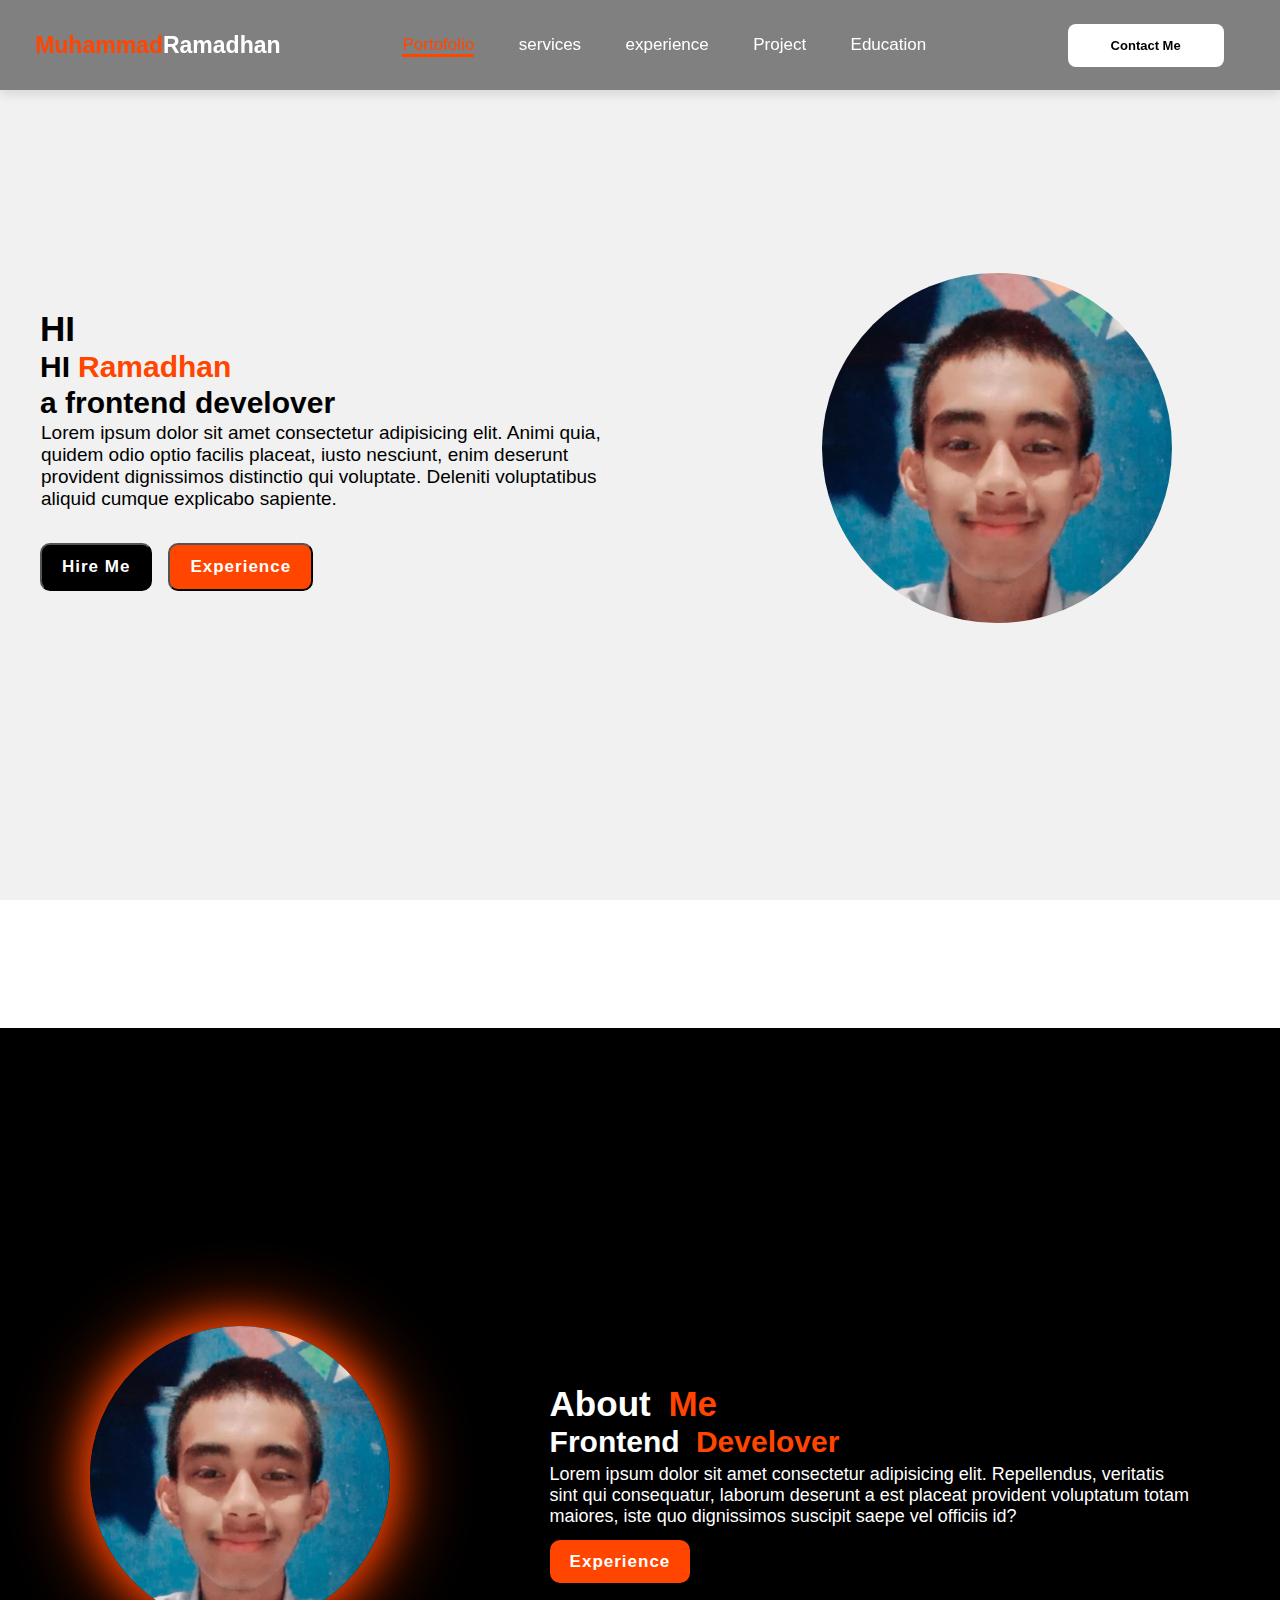
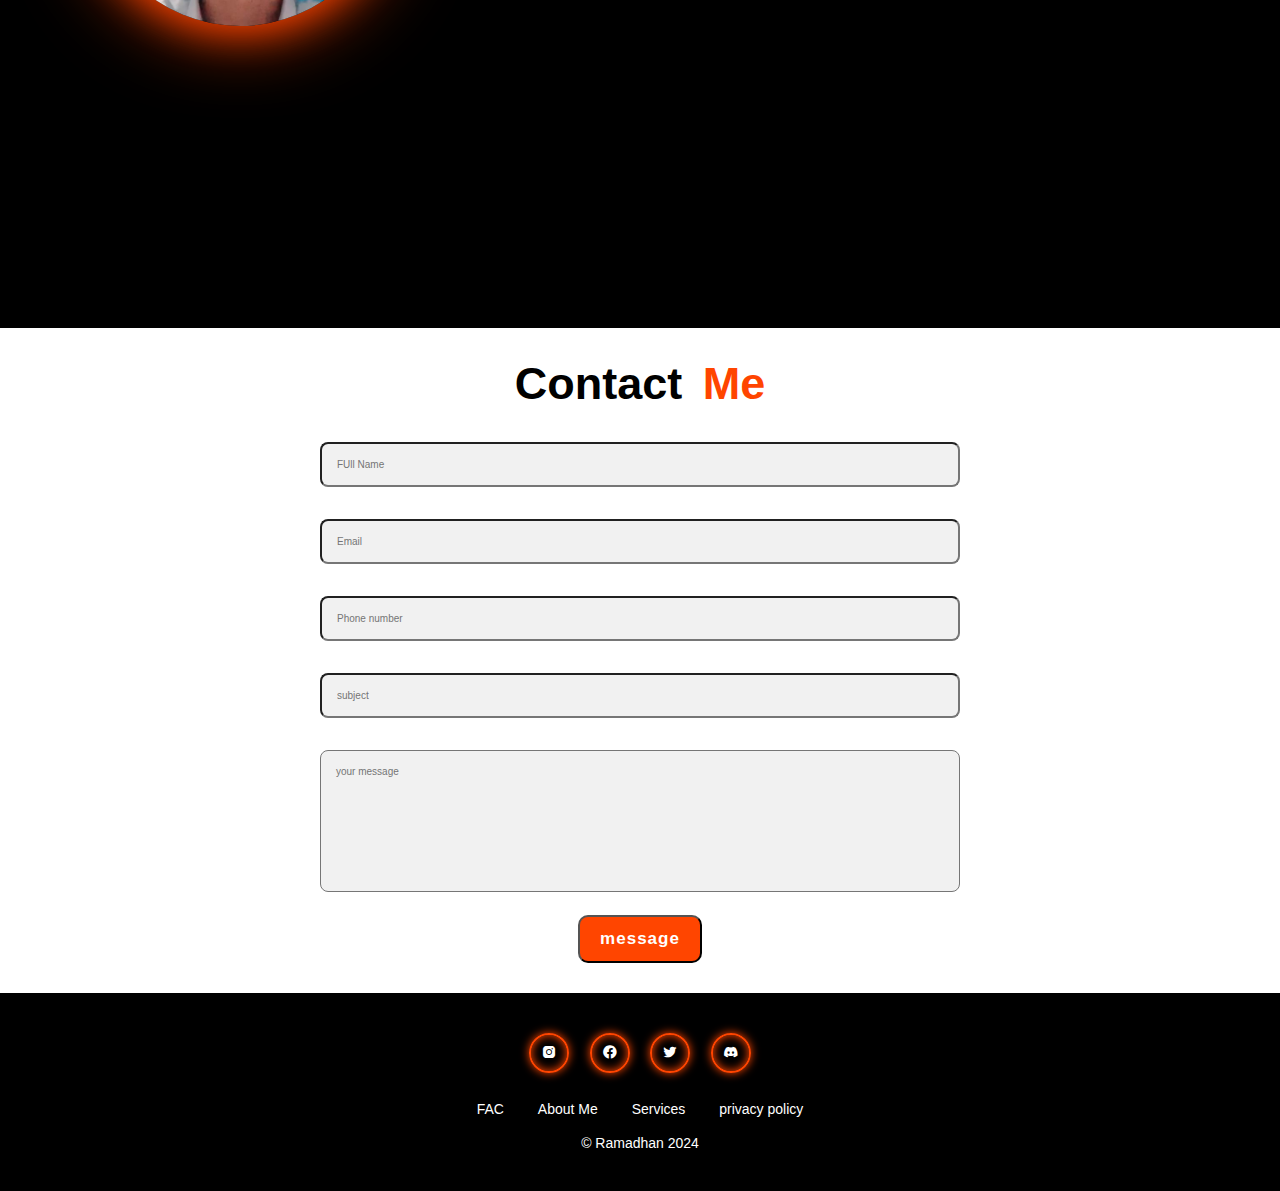
<file: Portofolio/index.html>
<!DOCTYPE html>
<html lang="en">
<head>
    <meta charset="UTF-8">
    <meta name="viewport" content="width=device-width, initial-scale=1.0">
    <title>PORTOFOLIO</title>
    <link rel="stylesheet" href="style.css">
    <link href='https://unpkg.com/boxicons@2.1.4/css/boxicons.min.css' rel='stylesheet'>
    <link rel="preconnect" href="https://fonts.googleapis.com">
<link rel="preconnect" href="https://fonts.gstatic.com" crossorigin>
<link href="https://fonts.googleapis.com/css2?family=Roboto:ital,wght@0,100;0,300;0,400;0,500;0,700;0,900;1,100;1,300;1,400;1,500;1,700;1,900&family=Tiny5&display=swap" rel="stylesheet">
</head>
<body>
    <header class="header">
        <a href="#" class="logo"><span>Muhammad</span>Ramadhan</a>

        <nav class="navbar">
            <a href="#" class="active">Portofolio</a>
            <a href="#"> services</a>
            <a href="#">experience</a>
            <a href="#">Project</a>
            <a href="#">Education</a>
        </nav>
        <a href="#" class="contact">Contact Me</a>
    </header>

    <section class="home">

        <div class="home-content">
            <h3>HI</h3>
            <h1>HI<span>Ramadhan <br> </span>a frontend develover</h1>
            <p>Lorem ipsum dolor sit amet consectetur adipisicing elit. Animi quia, quidem odio optio facilis placeat, iusto nesciunt, enim deserunt provident dignissimos distinctio qui voluptate. Deleniti voluptatibus aliquid cumque explicabo sapiente.</p>
            <div class="btn-box">
                <button class="btn-1">Hire Me</button>
                <button class="btn-2">Experience</button>
            </div>
        </div>

        <div class="img-box">
            <img src="Rama.jpg" alt="">
        </div>
    </section>

    <section class="about">
        <div class="about-img">
            <img src="Rama.jpg" alt="">
        </div>

        <div class="about-content">
            <h2 class="heading">About <span>Me</span></h2>
            <h3>Frontend <span>Develover</span></h3>
            <p>Lorem ipsum dolor sit amet consectetur adipisicing elit. Repellendus, veritatis sint qui consequatur, laborum deserunt a est placeat provident voluptatum totam maiores, iste quo dignissimos suscipit saepe vel officiis id?</p>            
            <div class="btn-box-1">
                <a href="#" class="btn-3">Experience</a>
            </div>
        </div>
    </section>

    <section class="contact-form">
        <h2>Contact <span>Me</span></h2>

        <form action="#">

            <div class="input-box">
                <input type="text" placeholder="FUll Name">
                <input type="email" placeholder="Email">
            </div>

            <div class="input-box">
                <input type="number" placeholder="Phone number">
                <input type="text" placeholder="subject">
            </div>

            <textarea name="" id="" cols="30" rows="10" placeholder="your message"></textarea>
            <br>
            <input type="submit" value="message" class="btn-4">

        </form>
    </section>

    <footer class="footer">

        <div class="sosial">
            <a href="https://www.instagram.com/ra_mayla?igsh=bWZpNHo1MXlucmdm"><i class='bx bxl-instagram-alt'></i></a>
            <a href="https://www.facebook.com/profile.php?id=100085448875617&mibextid=ZbWKwL"><i class='bx bxl-facebook-circle'></i></a>
            <a href="https://x.com/Ramadhan_052006?t=SbI1c_YNZ2_lQyWlRWdMbg&s=09"><i class='bx bxl-twitter'></i></a>
            <a href="https://discord.com/invite/kseQduVq"><i class='bx bxl-discord-alt' ></i></a>
        </div>

        <ul class="list">

            <li>
                <a href="#">FAC</a>
            </li>

            <li>
                <a href="#">About Me</a>
            </li>

            <li>
                <a href="#">Services</a>
            </li>

            <li>
                <a href="#">privacy policy</a>
            </li>

        </ul>

        <p class="coppyright">&#169 Ramadhan 2024</p>
    </footer>
</body>
</html>
</file>
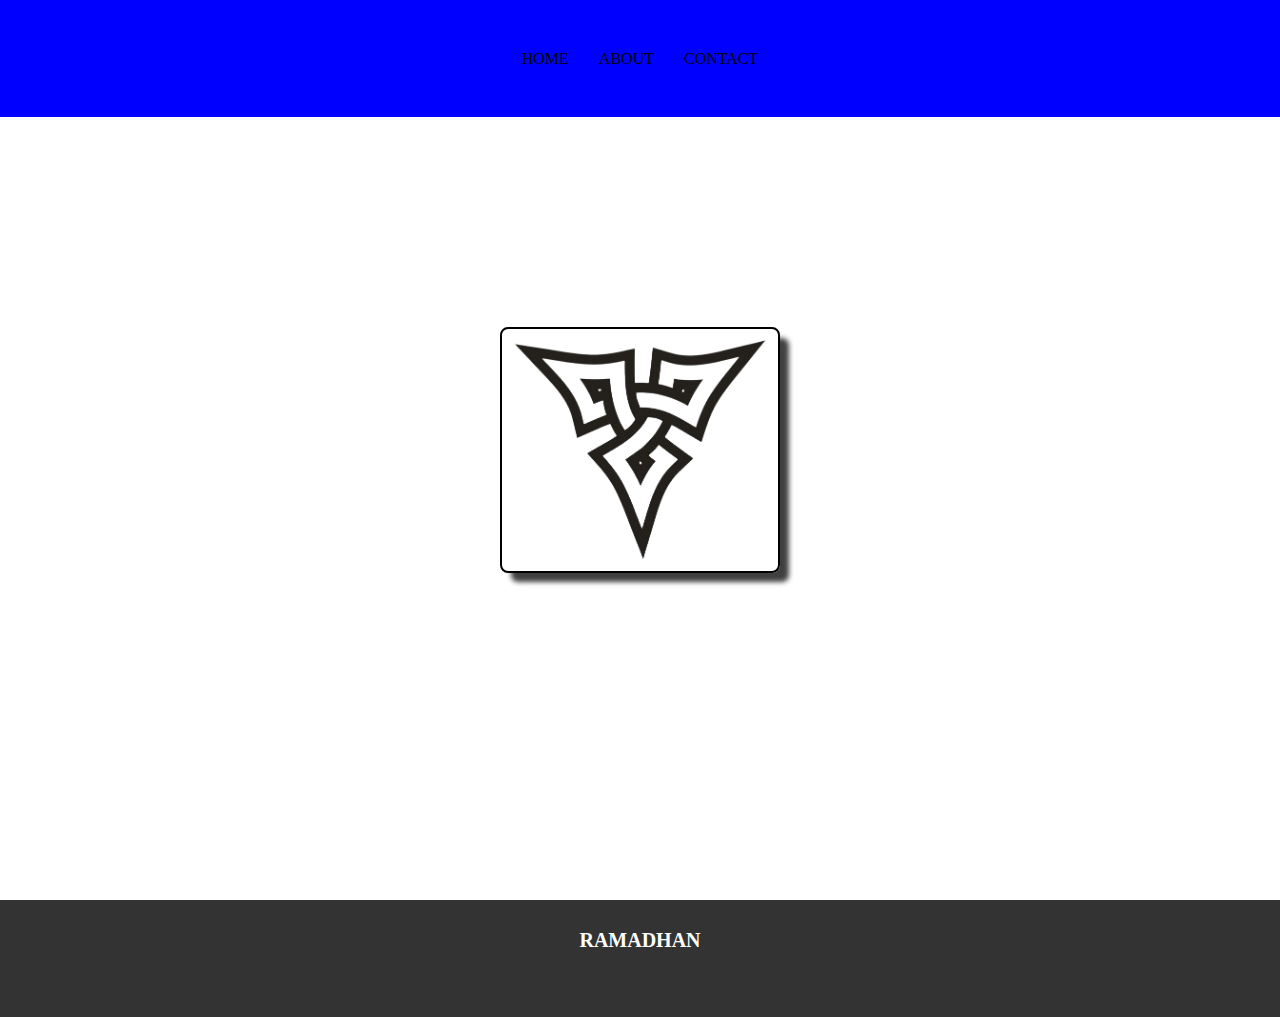
<file: SEMESTER 1/index.html>
<!DOCTYPE html>
<html lang="en">
<head>
    <meta charset="UTF-8">
    <meta name="viewport" content="width=device-width, initial-scale=1.0">
    <title>Semester 1</title>
    <link rel="stylesheet" href="style.css">
</head>
<body>
    <!-- NAVIGATION  -->
     <div class="navbar">
        <ul class="ul-navbar">
            <li class="li-navbat">HOME</li>
            <li class="li-navbat">ABOUT</li>
            <li class="li-navbat">CONTACT</li>
        </ul>
     </div>
    <!-- NAVIGATION END -->

    <!-- CONTENT  -->
    <div class="content">
        <img src="3.png" alt="1" class="img-content">
    </div>
    <!-- CONTENT AND -->

    <!-- FOOTER -->
     <div class="footer">
        <h1 class="heading">RAMADHAN</h1>
     </div>
    <!-- FOOTER AND -->

</body>
</html>
</file>
<file: Portofolio/style.css>
@import url('https://fonts.googleapis.com/css2?family=Roboto:ital,wght@0,100;0,300;0,400;0,500;0,700;0,900;1,100;1,300;1,400;1,500;1,700;1,900&display=swap');

* {
    margin: 0;
    padding: 0;
    box-sizing: border-box;
    font-family: 'popins', sans-serif;
    text-decoration: none;
    list-style-type: none;
}

.header {
    position: fixed;
    top:0;
    left: 0;
    width: 100%;
    padding: 35px 12%;
    background-color: grey;
    backdrop-filter: blur(10px);
    display: flex;
    justify-content: space-between;
    align-items: center;
    z-index: 100px;
    height: 90px;
    box-shadow: 0 5px 10px rgba(0, 0, 0, 0.1)
}

.logo {
    font-size: 23px;
    color: white;
    font-weight: 600;
    transition: 0.3;
    margin-left: -13% ;
    margin-right: 5%;
}

.logo:hover {
    color: red;
}

span {
    color: orangered;
    margin-left: 8px;
}

.navbar a {
    font-size: 17px;
    color: white;
    font-weight: 500px;
    margin: 0 20px;
    border-bottom: 3px solid transparent;
    transition: 0.3s;
}

.navbar a:hover,
.navbar a.active {
    color: orangered;
    border-bottom: 3px solid orangered;
}

.contact {
    padding: 1px 30px;
    background-color: white;
    border-radius: 8px;
    color: black;
    border: 13px solid transparent;
    font-size: 13px;
    margin-right: -10%;
    margin-left: 7%;
    font-weight: 600;
    font-family: 'tiny5-regular',sans-serif;
}

.contact:hover {
    background-color: orangered;
    color: white;
    transition: 0.6s;
}


.home {
    width: 100%;
    height: 100vh;
    background:rgb(241, 241, 241) ;
    display: flex;
    align-items: center;
    gap: 7em;
    padding: 40px ;
}

.home-content {
    max-width: 650px;
}

.home-content h3 {
    font-size: 35px;
    padding-right:10px ;
}

.home-content h1 {
    font-size: 30px;
    line-height: 1.2;
    gap: 1rem;
}

.home-content p {
    font-size: 19px;
    margin: 1px;
    width: 90%;
}

.btn-box {
    gap: 1em;
    width: 300px;
    display: flex;
    margin-top: 5%;
}

.btn-1 {
    padding: 12px 20px;
    background-color: black;
    color: white;
    border-radius: 10px;
    font-size: 17px;
    letter-spacing: 1px;
    font-weight: 600;
    transition: 0.6ese;
    cursor: pointer;
}

.btn-1:hover {
    background-color: white;
    color: black;
    transition: 0.6s;
}

.btn-2 {
    padding: 12px 20px;
    background-color: orangered;
    color: white;
    border-radius: 10px;
    font-size: 17px;
    letter-spacing: 1px;
    font-weight: 600;
    transition: 0.6ese;
    cursor: pointer;
}

.btn-2:hover {
    background-color: white;
    color: black;
    transition: 0.6s;
}

.img-box img {
    width: 350px;
    height: 350px;
    border-radius: 50% ;
    object-fit: cover;
    margin: 20px;
    background-size: cover;
    background-position: center;
}

::-webkit-scrollbar {
    width: 15px;
}

::-webkit-scrollbar-thumb {
    background-color: orangered;
}

::-webkit-scrollbar-track {
    background-color: rgba(0, 0, 0, 0.6);
    width: 20px;
}

.about {
    display: flex;
    background-color: black;
    align-items: center;
    padding: 7% ;
    gap: 10em;
    margin-top: 10%;
    height: 100vh;
    width: 100%;
}

.about img {
    width: 300px;
    height: 300px;
    border-radius: 50%;
    object-fit: cover;
    box-shadow: 0 0 40px orangered,
                0 0 80px orangered;
}

.about-content {
    max-width: 650px;
}

.heading {
    font-size: 35px;
    font-weight: bold;
    padding-bottom:1px ;
    color: white;
}

.about-content h3 {
    font-size: 30px;
    padding-bottom: 2px;
    font-weight: bold;
    color: white;
}

.about-content p {
    font-size: 18px;
    gap: 2em;
    padding-top: 3px;
    color: white;
}

.btn-box-1 {
    padding-top: 4%;
    width: 150px;
}

.btn-3 {
    padding: 12px 20px;
    background-color: orangered;
    color: white;
    border-radius: 10px;
    font-size: 17px;
    letter-spacing: 1px;
    font-weight: 600;
    transition: 0.6ese;
    cursor: pointer;
}

.btn-3:hover {
    background-color: white;
    color: black;
    transition: 0.6s;
}

.btn-4 {
    padding: 12px 20px;
    background-color: orangered;
    color: white;
    border-radius: 10px;
    font-size: 17px;
    letter-spacing: 1px;
    font-weight: 600;
    transition: 0.6ese;
    cursor: pointer;
   
}

.btn-4:hover {
    background-color: white;
    color: black;
    transition: 0.6s;
}

.contact-form {
    text-align: center;
    margin-top: 1em;
    margin-bottom: 1em;
    font-size: 30px;
}

.contact-form form {
    text-align: center;
    margin: 1rem auto;
    margin-bottom: 1em;
    max-width: 50em;
}

.contact-form form .input-box input,
.contact-form form textarea {
    width: 50%;
    padding: 1.5em;
    font-size: 10px ;
    color: black;
    background-color:rgb(241, 241, 241);
    border-radius:.8em ;
    margin: 1rem 0;
    resize: none;
}

.footer {
    position: relative;
    bottom: 0;
    width: 100%;
    padding: 40px 0;
    background-color: black;
}

.footer .sosial {
    text-align: center;
    padding-bottom: 25px;
    color: white;
}

.footer .sosial a {
   color: white;
   border: 2px solid orangered;
   width: 40px;
   height: 40px;
   line-height: 38px;
   display: inline-block;
   text-align: center ;
   border-radius:50% ;
   margin: 0 8px;
   box-shadow: inset 0 0 10px orangered,
                     0 0 10px orangered;
}

.footer .sosial a:hover {
    transform: scale(1.2)translateY(-5px);
    border: 2px solid orangered;
    color: orangered;
    transition: 0.5s;
}

.footer ul  {
    margin-top: 0;
    padding: 0;
    line-height: 1.6;
    margin-bottom: 0;
    font-size: 14px;
    text-align: center;
}

.footer ul li a {
    color: white;
    border-bottom: 3px solid transparent;
    transition: 0.6s;
}

.footer ul li a:hover {
    border-bottom: 3px solid orangered;
    transform: scale(1.2)translatex(-3px);
}

.footer ul li  {
    display: inline-block;
    padding: 0 15px;
}

.footer p {
    color: white;
}

.footer .coppyright {
    text-align: center;
    margin-top: 15px;
    font-size: 14px;
}
</file>
<file: SEMESTER 1/style.css>
*,body {
    margin: 0;
    padding:0;
}

.navbar {
    background-color: blue;
    width: 100%;
    height: 13vh;
    position: fixed;
}

.ul-navbar {
    display: flex;
    justify-content: center;
    align-items: center;
    height: 13vh;
}

.li-navbat {
    
    list-style-type: none;padding: 5px;
    align-items: center;
    color: black;
    margin: 5px;
    padding: 10px;
    border-radius: 8px;
}

.li-navbat:hover {
    transition: 0.5s;
    cursor: pointer;
    background-color: tomato;
}

.content {
    height: 100vh;
    width: 100%;
    display: flex;
    justify-content: center;
    align-items: center;
}

.img-content {
    width: 20%;
}

.img-content {
    padding: 10px;
    border: 2px solid black;
    border-radius: 8px;
    box-shadow: 10px 10px 5px -1px rgba(0,0,0,0.75);
-webkit-box-shadow: 10px 10px 5px -1px rgba(0,0,0,0.75);
-moz-box-shadow: 10px 10px 5px -1px rgba(0,0,0,0.75);
}


.footer {
    width: 100%;
    height: 13vh;
    color: white;
    background-color: #333;
}

.heading {
    height: 80px;
    align-items: center;
    justify-content: center;
    display: flex;
    font-size: 20px;
}
</file>
